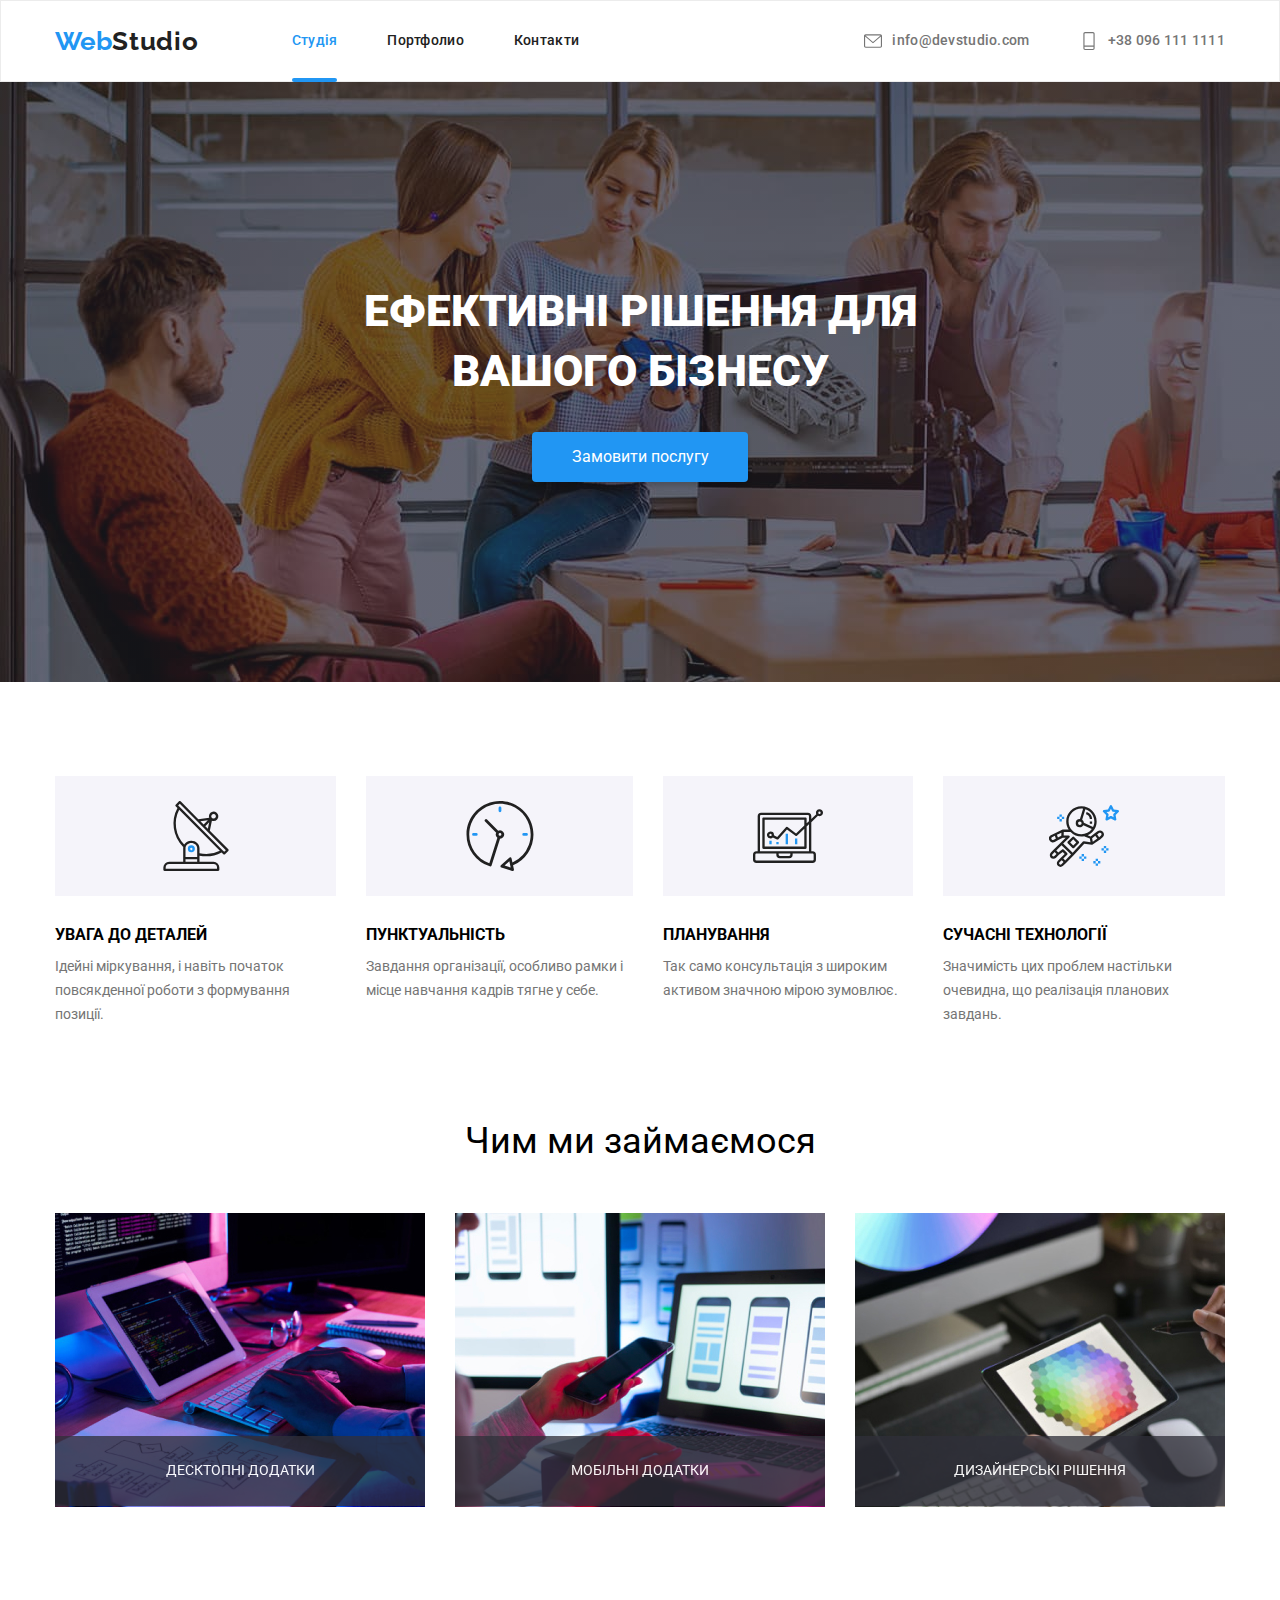
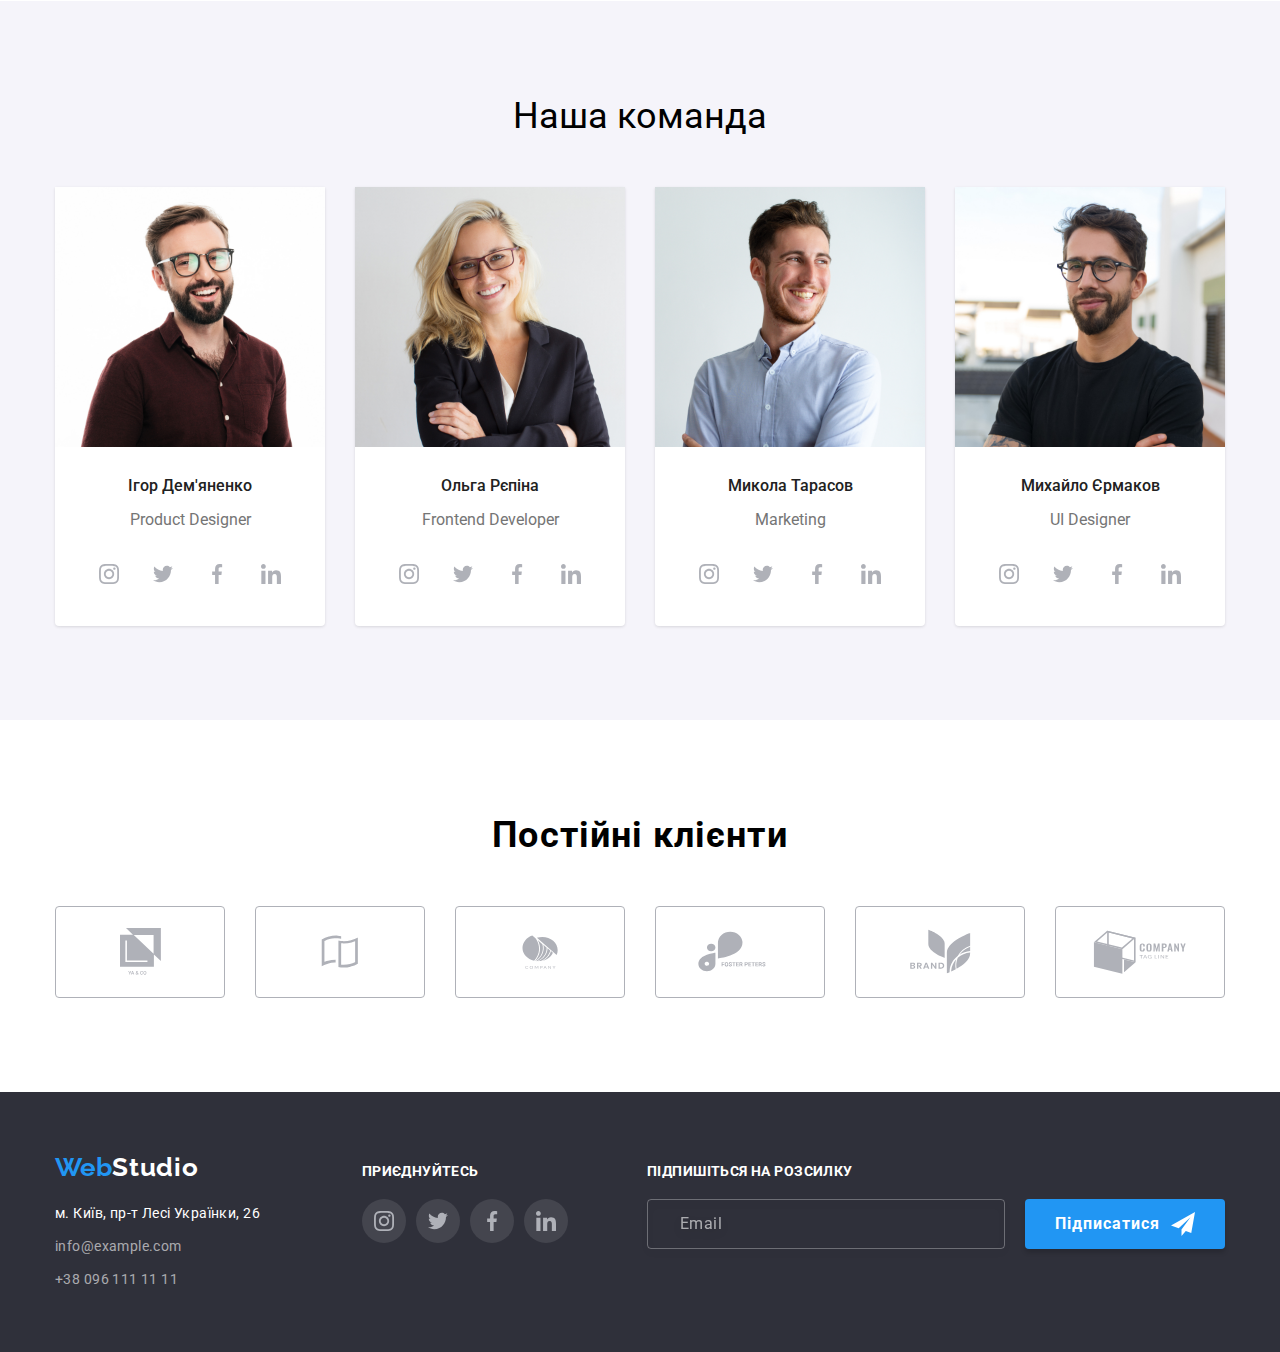
<file: index.html>
<!DOCTYPE html>
<html lang="en">
  <head>
    <meta charset="UTF-8" />
    <meta http-equiv="X-UA-Compatible" content="IE=edge" />
    <meta name="viewport" content="width=device-width, initial-scale=1.0" />

    <title>Home work 1</title>
    <link
      href="https://fonts.googleapis.com/css2?family=Raleway:wght@700&family=Roboto:wght@400;500;700;900&display=swap"
      rel="stylesheet"
    />
    <link />
    <link
      rel="stylesheet"
      href="https://cdnjs.cloudflare.com/ajax/libs/modern-normalize/1.1.0/modern-normalize.min.css"
    />
    <link rel="stylesheet" href="./css/styles.css" />
  </head>

  <body>
    <!-- Шапка сайта -->

    <header class="header">
      <div class="container">
        <nav class="main-nav">
          <a href="./index.html" class="logo"
            >Web<span class="logo-header current">Studio</span></a
          >

          <ul class="site-nav list">
            <li class="item">
              <a href="./index.html" class="link current studio">Студія</a>
            </li>
            <li class="item">
              <a href="./portfolio.html" class="link">Портфолио</a>
            </li>
            <li class="item">
              <a href="Контакты" class="link">Контакти</a>
            </li>
          </ul>

          <ul class="auth-nav list">
            <li class="item">
              <a href="mailto:info@devstudio.com" class="header__link__mail">
                <svg class="tech__link" width="18" height="18">
                  <use href="./images/symbol-defs.svg#icon-mailmin"></use></svg
                >info@devstudio.com
              </a>
            </li>

            <li class="item">
              <a href="tel:+380961111111" class="header__link__tel">
                <svg class="tech__link" width="18" height="18">
                  <use href=".//images/symbol-defs.svg#icon-telmin"></use></svg
                >+38 096 111 1111
              </a>
            </li>
          </ul>
        </nav>
      </div>
    </header>

    <main>
      <!-- Hero -->

      <section class="box-hero">
        <div class="box-text">
          <h1 class="text">Ефективні рішення для вашого бізнесу</h1>
          <div lass="hero-button">
            <button type="button" class="button-one" data-modal-open>
              Замовити послугу
            </button>
          </div>
        </div>
      </section>

      <!-- Описание приимуществ -->

      <section class="section">
        <div class="container">
          <div class="box-peculiarities"></div>
          <!-- <h2 class="text-main">Описание преимуществ</h2> -->

          <ul class="list-item">
            <li class="box-works-item">
              <h3 class="text-list">УВАГА ДО ДЕТАЛЕЙ</h3>
              <p class="text-script">
                Ідейні міркування, і навіть початок повсякденної роботи з
                формування позиції.
              </p>
            </li>

            <li class="box-works-item">
              <h3 class="text-list">ПУНКТУАЛЬНІСТЬ</h3>
              <p class="text-script">
                Завдання організації, особливо рамки і місце навчання кадрів
                тягне у себе.
              </p>
            </li>

            <li class="box-works-item">
              <h3 class="text-list">ПЛАНУВАННЯ</h3>
              <p class="text-script">
                Так само консультація з широким активом значною мірою зумовлює.
              </p>
            </li>

            <li class="box-works-item">
              <h3 class="text-list">СУЧАСНІ ТЕХНОЛОГІЇ</h3>
              <p class="text-script">
                Значимість цих проблем настільки очевидна, що реалізація
                планових завдань.
              </p>
            </li>
          </ul>
        </div>
      </section>

      <!-- Чем мы занимаемся -->

      <section class="section works">
        <div class="container">
          <h2 class="text-main">Чим ми займаємося</h2>
          <ul class="list-item">
            <li>
              <div class="works-images">
                <img
                  src="./images/работа за ноутом.jpg"
                  alt="Смартфон"
                  width="370"
                />
                <p class="works-images-text">Десктопні додатки</p>
              </div>
            </li>
            <li>
              <div class="works-images">
                <img src="./images/смартфон.jpg" alt="Смартфон" width="370" " />
                <p class="works-images-text">Мобільні додатки</p>
              </div>
            </li>
            <li>
              <div class="works-images">
                <img src="./images/планшет.jpg" alt="Планшет" width="370" " />
                <p class="works-images-text">Дизайнерські рішення</p>
              </div>
            </li>
          </ul>
        </div>
      </section>

      <!-- Наша команда -->

      <section class="section-team">
        <div class="container">
          <h2 class="text-main team">Наша команда</h2>
          <ul class="list-item section-name list">
            <li class="cards">
              <img src="./images/Igor.jpg" alt="Игорь дизайнер" width="270" />
              <h3 class="name">Ігор Дем'яненко</h3>
              <p class="text-job">Product Designer</p>
              <ul class="social__list">
                <li class="social__item">
                  <a
                    class="social__link"
                    href="#"
                    target="_blank"
                    aria-label="instagram"
                  >
                    <svg class="social__icon" width="20" height="20">
                      <use
                        href="./images/symbol-defs.svg#icon-instagrammin"
                      ></use>
                    </svg>
                  </a>
                </li>
                <li class="social__item">
                  <a
                    class="social__link"
                    href="#"
                    target="_blank"
                    aria-label="twitter"
                  >
                    <svg class="social__icon" width="20" height="20">
                      <use
                        href="./images/symbol-defs.svg#icon-twittermin"
                      ></use>
                    </svg>
                  </a>
                </li>
                <li class="social__item">
                  <a
                    class="social__link"
                    href="#"
                    target="_blank"
                    aria-label="facebook"
                  >
                    <svg class="social__icon" width="20" height="20">
                      <use
                        href="./images/symbol-defs.svg#icon-facebookmin"
                      ></use>
                    </svg>
                  </a>
                </li>
                <li class="social__item">
                  <a
                    class="social__link"
                    href="#"
                    target="_blank"
                    aria-label="linkedin"
                  >
                    <svg class="social__icon" width="20" height="20">
                      <use
                        href="./images/symbol-defs.svg#icon-linkedinmin"
                      ></use>
                    </svg>
                  </a>
                </li>
              </ul>
            </li>

            <li class="cards">
              <img
                src="./images/olga.jpg"
                alt="Ольга разработчик"
                width="270"
              />
              <h3 class="name">Ольга Рєпіна</h3>
              <p class="text-job">Frontend Developer</p>
              <ul class="social__list">
                <li class="social__item">
                  <a
                    class="social__link"
                    href="#"
                    target="_blank"
                    aria-label="instagram"
                  >
                    <svg class="social__icon" width="20" height="20">
                      <use
                        href="./images/symbol-defs.svg#icon-instagrammin"
                      ></use>
                    </svg>
                  </a>
                </li>
                <li class="social__item">
                  <a
                    class="social__link"
                    href="#"
                    target="_blank"
                    aria-label="twitter"
                  >
                    <svg class="social__icon" width="20" height="20">
                      <use
                        href="./images/symbol-defs.svg#icon-twittermin"
                      ></use>
                    </svg>
                  </a>
                </li>
                <li class="social__item">
                  <a
                    class="social__link"
                    href="#"
                    target="_blank"
                    aria-label="facebook"
                  >
                    <svg class="social__icon" width="20" height="20">
                      <use
                        href="./images/symbol-defs.svg#icon-facebookmin"
                      ></use>
                    </svg>
                  </a>
                </li>
                <li class="social__item">
                  <a
                    class="social__link"
                    href="#"
                    target="_blank"
                    aria-label="linkedin"
                  >
                    <svg class="social__icon" width="20" height="20">
                      <use
                        href="./images/symbol-defs.svg#icon-linkedinmin"
                      ></use>
                    </svg>
                  </a>
                </li>
              </ul>
            </li>

            <li class="cards">
              <img
                src="./images/Nikolay.jpg"
                alt="Николай маркетолог"
                width="270"
              />

              <h3 class="name">Микола Тарасов</h3>
              <p class="text-job">Marketing</p>
              <ul class="social__list">
                <li class="social__item">
                  <a
                    class="social__link"
                    href="#"
                    target="_blank"
                    aria-label="instagram"
                  >
                    <svg class="social__icon" width="20" height="20">
                      <use
                        href="./images/symbol-defs.svg#icon-instagrammin"
                      ></use>
                    </svg>
                  </a>
                </li>
                <li class="social__item">
                  <a
                    class="social__link"
                    href="#"
                    target="_blank"
                    aria-label="twitter"
                  >
                    <svg class="social__icon" width="20" height="20">
                      <use
                        href="./images/symbol-defs.svg#icon-twittermin"
                      ></use>
                    </svg>
                  </a>
                </li>
                <li class="social__item">
                  <a
                    class="social__link"
                    href="#"
                    target="_blank"
                    aria-label="facebook"
                  >
                    <svg class="social__icon" width="20" height="20">
                      <use
                        href="./images/symbol-defs.svg#icon-facebookmin"
                      ></use>
                    </svg>
                  </a>
                </li>
                <li class="social__item">
                  <a
                    class="social__link"
                    href="#"
                    target="_blank"
                    aria-label="linkedin"
                  >
                    <svg class="social__icon" width="20" height="20">
                      <use
                        href="./images/symbol-defs.svg#icon-linkedinmin"
                      ></use>
                    </svg>
                  </a>
                </li>
              </ul>
            </li>

            <li class="cards">
              <img
                src="./images/Mihail.jpg"
                alt="Михаил дизайнер"
                width="270"
              />
              <h3 class="name">Михайло Єрмаков</h3>
              <p class="text-job">UI Designer</p>
              <ul class="social__list">
                <li class="social__item">
                  <a
                    class="social__link"
                    href="#"
                    target="_blank"
                    aria-label="instagram"
                  >
                    <svg class="social__icon" width="20" height="20">
                      <use
                        href="./images/symbol-defs.svg#icon-instagrammin"
                      ></use>
                    </svg>
                  </a>
                </li>
                <li class="social__item">
                  <a
                    class="social__link"
                    href="#"
                    target="_blank"
                    aria-label="twitter"
                  >
                    <svg class="social__icon" width="20" height="20">
                      <use
                        href="./images/symbol-defs.svg#icon-twittermin"
                      ></use>
                    </svg>
                  </a>
                </li>
                <li class="social__item">
                  <a
                    class="social__link"
                    href="#"
                    target="_blank"
                    aria-label="facebook"
                  >
                    <svg class="social__icon" width="20" height="20">
                      <use
                        href="./images/symbol-defs.svg#icon-facebookmin"
                      ></use>
                    </svg>
                  </a>
                </li>
                <li class="social__item">
                  <a
                    class="social__link"
                    href="#"
                    target="_blank"
                    aria-label="linkedin"
                  >
                    <svg class="social__icon" width="20" height="20">
                      <use
                        href="./images/symbol-defs.svg#icon-linkedinmin"
                      ></use>
                    </svg>
                  </a>
                </li>
              </ul>
            </li>
          </ul>
        </div>
      </section>

      <!-- Постоянные клиенты -->

      <section class="section">
        <div class="container">
          <h2 class="our__clients">Постійні клієнти</h2>
          <div class="clients">
            <ul class="clients__size">
              <li class="client__cards">
                <a
                  class="client__item"
                  href="#"
                  target="_blank"
                  aria-label="uniononemin"
                >
                  <svg class="client__label" width="41" height="47">
                    <use href="./images/symbol-defs.svg#icon-uniononemin"></use>
                  </svg>
                </a>
              </li>
              <li class="client__cards">
                <a
                  class="client__item"
                  href="#"
                  target="_blank"
                  aria-label="uniontwomin"
                >
                  <svg class="client__label" width="38" height="34">
                    <use href="./images/symbol-defs.svg#icon-uniontwomin"></use>
                  </svg>
                </a>
              </li>
              <li class="client__cards">
                <a
                  class="client__item"
                  href="#"
                  target="_blank"
                  aria-label="unionthreemin"
                >
                  <svg class="client__label" width="38" height="34">
                    <use
                      href="./images/symbol-defs.svg#icon-unionthreemin"
                    ></use>
                  </svg>
                </a>
              </li>
              <li class="client__cards">
                <a
                  class="client__item"
                  href="#"
                  target="_blank"
                  aria-label="unionformin"
                >
                  <svg class="client__label" width="84" height="41">
                    <use href="./images/symbol-defs.svg#icon-unionformin"></use>
                  </svg>
                </a>
              </li>
              <li class="client__cards">
                <a
                  class="client__item"
                  href="#"
                  target="_blank"
                  aria-label="unionfivemin"
                >
                  <svg class="client__label" width="63" height="45">
                    <use
                      href="./images/symbol-defs.svg#icon-unionfivemin"
                    ></use>
                  </svg>
                </a>
              </li>
              <li class="client__cards">
                <a
                  class="client__item"
                  href="#"
                  target="_blank"
                  aria-label="unionsixmin"
                >
                  <svg class="client__label" width="94" height="44">
                    <use href="./images/symbol-defs.svg#icon-unionsixmin"></use>
                  </svg>
                </a>
              </li>
            </ul>
          </div>
        </div>
      </section>
    </main>

    <!-- Footer -->

    <footer class="footer">
      <div class="container container-wrap">
        <div class="place">
          <a href="./index.html" class="logo"
            >Web<span class="accent-footer">Studio</span></a
          >
          <address>
            <ul class="address">
              <li>
                <a
                  href="https://goo.gl/maps/P4V3GdsKR6i7VE34A"
                  target="_blank"
                  rel="noopener noreferrer"
                  class="map"
                  >м. Київ, пр-т Лесі Українки, 26</a
                >
              </li>

              <li>
                <a href="mailto:info@example.com" class="mail-footer"
                  >info@example.com</a
                >
              </li>

              <li>
                <a href="tel:+380961111111" class="tel-footer"
                  >+38 096 111 11 11</a
                >
              </li>
            </ul>
          </address>
        </div>

        <div class="footer__join">
          <p class="footer__title">ПРИЄДНУЙТЕСЬ</p>
          <ul class="social__list footer__social">
            <li class="social__item footer__social__item">
              <a
                class="social__link__"
                href="#"
                target="_blank"
                aria-label="instagram"
              >
                <svg class="social__icon" width="20" height="20">
                  <use href="./images/symbol-defs.svg#icon-instagrammin"></use>
                </svg>
              </a>
            </li>
            <li class="social__item footer__social__item">
              <a
                class="social__link"
                href="#"
                target="_blank"
                aria-label="twitter"
              >
                <svg class="social__icon" width="20" height="20">
                  <use href="./images/symbol-defs.svg#icon-twittermin"></use>
                </svg>
              </a>
            </li>
            <li class="social__item footer__social__item">
              <a
                class="social__link"
                href="#"
                target="_blank"
                aria-label="facebook"
              >
                <svg class="social__icon" width="20" height="20">
                  <use href="./images/symbol-defs.svg#icon-facebookmin"></use>
                </svg>
              </a>
            </li>
            <li class="social__item footer__social__item">
              <a
                class="social__link"
                href="#"
                target="_blank"
                aria-label="linkedin"
              >
                <svg class="social__icon" width="20" height="20">
                  <use href="./images/symbol-defs.svg#icon-linkedinmin"></use>
                </svg>
              </a>
            </li>
          </ul>
        </div>

        <div class="footer__title__list">
          <p class="footer__title__mail">ПІДПИШІТЬСЯ НА РОЗСИЛКУ</p>

          <form>
            <label class="label__footer" for="input__email">
              <span class="label__text__footer"></span>
            </label>
            <div class="field__footer">
              <input
                placeholder="Email"
                class="field__input__footer"
                type="email"
                name="email"
                id="input__email"
              />

              <button class="button__footer" type="button">
                Підписатися
                <svg class="twitter__flight" width="24" height="24">
                  <use href="./images/symbol-defs 2.svg#icon-twitt-min"></use>
                </svg>
              </button>
            </div>
          </form>
        </div>
      </div>
    </footer>
  </body>
</html>

<!-- Модальное окно -->

<div class="backdrop is-hidden" data-modal>
  <div class="modal">
    <button class="modal__close" data-modal-close>
      <svg class="close__icon" width="11" height="11">
        <use href="./images/symbol-defs.svg#icon-cross"></use>
      </svg>
    </button>

    <form class="form">
      <p class="form__title">Залиште свої дані, ми вам передзвонимо</p>

      <label class="label" for="input__menmin">
        <span class="label__text">Ім'я</span>
      </label>

      <div class="field">
        <input
          class="field__input input"
          type="text"
          name="name"
          id="input__menmin"
        />
        <svg class="field__icon" width="12" height="12">
          <use href="./images/symbol-defs 2.svg#icon-man-min"></use>
        </svg>
      </div>

      <label class="label" for="input__telmodmin">
        <span class="label__text">Телефон</span>
      </label>

      <div class="field">
        <input
          class="field__input input"
          type="tel"
          name="tel"
          id="input__telmodmin"
        />
        <svg class="field__icon" width="12" height="12">
          <use href="./images/symbol-defs 2.svg#icon-tel-min"></use>
        </svg>
      </div>

      <label class="label" for="input__envelopemin">
        <span class="label__text">Пошта</span>
      </label>

      <div class="field">
        <input
          class="field__input input"
          type="email"
          name="email"
          id="input__envelopemin"
        />
        <svg class="field__icon" width="12" height="12">
          <use href="./images/symbol-defs 2.svg#icon-mail-min"></use>
        </svg>
      </div>

      <label class="label" for="message">
        <span class="label__text">Коментар</span>
      </label>
      <textarea
        class="message input"
        id="message"
        placeholder="Введіть текст"
      ></textarea>

      <label class="checkbox-label">
        <input class="checkbox" type="checkbox" name="privacy" />

        <span class="checkbox__icon"> </span>
        <span class="privacy__text">
          Погоджуюся з розсилкою та приймаю
          <a class="privacy__link" href="#">Умови договору</a>
        </span>
      </label>
      <div class="button__modal__block">
        <button class="button__modal" type="submit">Відправити</button>
      </div>
    </form>
  </div>
</div>

<script src="./modal.js"></script>
</file>
<file: css/styles.css>
html,
body,
div,
span,
applet,
object,
iframe,
h1,
h2,
h3,
h4,
h5,
h6,
p,
blockquote,
pre,
a,
abbr,
acronym,
address,
big,
cite,
code,
html,
body,
div,
span,
applet,
object,
iframe,
h1,
h2,
h3,
h4,
h5,
h6,
p,
blockquote,
pre,
a,
abbr,
acronym,
address,
big,
cite,
code,
del,
dfn,
em,
img,
ins,
kbd,
q,
s,
samp,
small,
strike,
strong,
sub,
sup,
tt,
var,
b,
u,
i,
center,
dl,
dt,
dd,
ol,
ul,
li,
fieldset,
form,
label,
legend,
table,
caption,
tbody,
tfoot,
thead,
tr,
th,
td,
article,
aside,
canvas,
details,
embed,
figure,
figcaption,
footer,
header,
hgroup,
menu,
nav,
output,
ruby,
section,
summary,
time,
mark,
audio,
video {
  margin: 0;
  padding: 0;
  border: 0;
  font-size: 100%;
  font: inherit;
  vertical-align: baseline;
}

html {
  box-sizing: border-box;
  margin: 0;
  padding: 0;
  border: 0;
  font-size: 100%;
  font: inherit;
  font-weight: normal;
  vertical-align: baseline;
}

img {
  display: block;
  max-width: 100%;
  height: auto;
}

*,
*::before,
*::after {
  box-sizing: inherit;
}

:root {
  --background-color: #ffffff;
  --secondary-background-color: #2f303a;
  --primary-color: #212121;
  --secondary-color: #2196f3;
  --buttons-color: #f5f4fa;
  --contacts-color: #757575;
  --transition-duration: 250ms;
  --transition-timing-function: cubic-bezier(0.4, 0, 0.2, 1);
}

body {
  font-family: "Roboto", sans-serif;
  font-size: 14px;
  font-style: normal;
  font-weight: 400;
  line-height: 1.17;
}

.container {
  max-width: 1200px;
  width: 100%;
  margin: 0 auto;
  padding-left: 15px;
  padding-right: 15px;
}

button {
  cursor: pointer;
}

/* Хэдер */

.header {
  background-color: var(--background-color);
  border: 1px solid rgba(236, 236, 236, 1);
}

.main-nav {
  display: flex;
  justify-content: center;
  align-items: center;
}

ul {
  list-style: none;
  margin: 0;
  padding: 0;
}

.logo:hover {
  color: var(--secondary-color);
}

.logo {
  font-family: "Raleway";
  font-size: 26px;
  font-weight: bold;
  text-decoration: none;
  padding-left: 0px;
  padding-top: 0px;
  margin-right: 93px;
  padding-top: 0px;
  padding-bottom: 0px;
  color: var(--secondary-color);

  transition-duration: var(--transition-duration);
  transition-timing-function: var(--transition-timing-function);
}

.logo-header {
  font-family: "Raleway";
  font-size: 26px;
  font-weight: bold;
  letter-spacing: 0.03em;
  color: var(--primary-color);

  transition-duration: var(--transition-duration);
  transition-timing-function: var(--transition-timing-functio);
}

.logo-header:hover {
  color: var(--secondary-color);
}

.header .link.current.studio:hover,
.header .link.current.studio:focus {
  color: var(--secondary-color);
}

.header .link:hover,
.header .link:focus {
  color: var(--secondary-color);
}

.link-mail {
  text-decoration: none;
  color: var(--contacts-color);
}

/* Навигация */

.item .current {
  position: relative;
  text-decoration: none;
  color: var(--primary-color);
}

.item .current::after {
  content: "";
  display: block;
  position: absolute;
  left: 0;
  top: 46px;
  width: 100%;
  height: 4px;
  border-radius: 2px;
  background-color: var(--secondary-color);
}

.item .studio {
  position: relative;
  text-decoration: none;
  color: var(--primary-color);
}

.item .studio::after {
  content: "";
  position: absolute;
  left: 0;
  top: 46px;

  display: block;
  width: 100%;
  height: 4px;
  border-radius: 2px;
  background-color: var(--secondary-color);
}

.link {
  font-weight: 500px;
  font-size: 14px;
  letter-spacing: 2%;
  text-decoration: none;
  color: var(--primary-color);
}

.site-nav .link.studio {
  color: rgba(33, 150, 243, 1);
}

.site-nav.list {
  display: flex;
  width: 16px;
  line-height: 1.14;
  letter-spacing: 0.02em;
  font-weight: 500;

  transition-duration: var(--transition-duration);
  transition-timing-function: var(--transition-timing-function);
}

.site-nav .list:not(first-child) {
  color: var(--secondary-color);
}

.site-nav .item {
  /* padding-top: 30px;
  padding-bottom: 30px; */
  margin-right: 50px;
}
.site-nav .item:last-child {
  margin-right: 0;
}

.studio .link {
  color: var(--secondary-color);
}

.portfolio {
  color: var(--primary-color);
}

/* Навигация */

.auth-nav.list {
  display: flex;
  margin-left: auto;
  font-weight: 500;
  font-size: 100%;
  line-height: 1.14;
  letter-spacing: 0.02em;
}

.auth-nav .mail {
  margin-right: 0px;
  margin-left: 0px;
}
.a.link {
  padding-top: 32px;
  padding-bottom: 32px;
}
.auth-nav .tel {
  margin-right: 0px;
  margin-left: 50px;
}

.header__link__mail,
.header__link__tel {
  font-weight: 500px;
  font-size: 14px;
  letter-spacing: 2%;
  display: flex;
  justify-content: center;
  align-items: center;
  padding-top: 31px;
  padding-bottom: 31px;
  gap: 10px;
  text-decoration: none;
  color: var(--contacts-color);
}

.item .auth-nav {
  padding-top: 31px;
  padding-bottom: 31px;
  display: flex;
  justify-content: center;
}
.auth-nav .item + .item {
  margin-left: 50px;
  padding-top: 0px;
  padding-bottom: 0px;
}

.header__link__mail:focus,
.header__link__mail:hover {
  color: var(--secondary-color);
}

.header__link__tel:focus,
.header__link__tel:hover {
  color: var(--secondary-color);
}

.tech__link {
  fill: currentColor;
}

/* Герой */

.section {
  padding-top: 94px;
  padding-bottom: 94px;
}

.box-hero {
  max-width: 1600px;
  height: 600px;
  margin: 0 auto;
  background-size: contain;
  padding-top: 0px;
  padding-bottom: 94px;

  background-image: linear-gradient(
      rgba(47, 48, 58, 0.4),
      rgba(47, 48, 58, 0.4)
    ),
    url(../images/шапка.jpg);
  background-repeat: no-repeat;
  background-size: cover;
  background-color: var(--primary-color);
}

.box-text {
  padding-top: 200px;
  text-align: center;
  max-width: 696px;
  margin: auto;
}

.text {
  padding: 0px 0px;
  margin-bottom: 30px;
  text-transform: uppercase;
  font-weight: 900;
  font-size: 44px;
  line-height: 1.36;
  letter-spacing: 6%;
  color: var(--background-color);
}

.hero-batton {
  display: flex;
  justify-content: center;
}

.hero-text {
  text-align: center;
  max-width: 696px;
  margin: auto;
  padding: 200px 0px;
}

/* hero button */

.button-one {
  width: 216px;
  height: 50px;
  border-radius: 4px;

  /* display: flex; */
  margin-top: 0px;
  margin-bottom: 0px;
  padding: 10px 32px;
  text-align: center;
  border: transparent;

  text-decoration: none;

  font-weight: 700px;
  font-size: 16px;
  line-height: 1.9;
  text-align: center;
  letter-spacing: 6%;
  color: var(--background-color);

  background-color: var(--secondary-color);
  box-shadow: 0px 4px 4px rgba(0, 0, 0, 0.15);

  transition-duration: var(--transition-duration);
  transition-timing-function: var(--transition-timing-function);
}

/* Описание преимуществ */

.list-item {
  display: flex;
  justify-content: center;
  gap: 30px;
}

.box-works-item::before {
  display: block;
  content: "";
  height: 120px;
  background: var(--buttons-color);
  background-image: url(../images/attentionmin.svg);
  background-repeat: no-repeat;
  background-position: center;
  margin-bottom: 30px;
}

.box-works-item:nth-child(2)::before {
  background-image: url(../images/oclockmin.svg);
}
.box-works-item:nth-child(3)::before {
  background-image: url(../images/planningmin.svg);
}
.box-works-item:nth-child(4)::before {
  background-image: url(../images/technologymin.svg);
}

.text-list {
  font-weight: bold;
  line-height: 1.14;
  font-size: 16px;
  margin-bottom: 10px;
}

.text-script {
  font-size: 14px;
  line-height: 1.72;
  color: var(--contacts-color);
}

.section-title-picture {
  width: 1200px;
  padding-left: 0px;
  padding-right: 0px;
}

.section.works {
  padding-top: 0;
}

/* Чем мы занимаемся */

.text-main {
  font-weight: 700px;
  font-size: 36px;
  line-height: 1.17;
  letter-spacing: 3%;
  margin-top: 0px;
  margin-bottom: 0px;
  text-align: center;
  margin-bottom: 50px;
}

.list-item {
  display: flex;
  justify-content: center;
  gap: 30px;
  width: 1170px;
  padding-left: 0px;
  padding-right: 0px;
}

.works-images {
  display: flex;
}

.works-images-text {
  display: flex;
  justify-content: center;
  width: 370px;
  height: 70px;
  text-transform: uppercase;

  color: rgba(255, 255, 255, 1);

  align-items: center;
  position: absolute;
  transform: translate(0, 223px);

  background: rgba(47, 48, 58, 0.8);
  opacity: 0.95;
  z-index: 1;
}

/* Наша команда */

.section-team {
  padding-top: 94px;
  padding-bottom: 94px;
  background-color: var(--buttons-color);
}

.cards {
  background-color: rgba(255, 255, 255, 1);
  box-shadow: 0px 2px 1px 0px rgba(0, 0, 0, 0.2);
  box-shadow: 0px 1px 1px 0px rgba(0, 0, 0, 0.14);
  box-shadow: 0px 1px 3px 0px rgba(0, 0, 0, 0.12);
  border-radius: 0px 0px 4px 4px;
  transition-duration: var(--transition-duration);
  transition-timing-function: var(--transition-timing-function);
}

.list-item {
  display: flex;
  justify-content: center;
  gap: 30px;
  width: 1170px;
  padding-left: 0px;
  padding-right: 0px;
}

.name {
  font-weight: 500;
  font-size: 16px;
  line-height: 1.17;
  margin-top: 30px;
  text-align: center;
  color: var(--primary-color);
}

.text-job {
  font-size: 16px;
  line-height: 1.9;
  font-style: normal;
  margin-top: 10px;
  text-align: center;
  margin-bottom: 16px;
  color: var(--contacts-color);
}

.social__list {
  display: flex;
  justify-content: space-evenly;
  align-content: center;
  align-items: baseline;
  gap: 10px;
  margin-bottom: 30px;
  margin-right: 32px;
  margin-left: 32px;
  color: rgba(175, 177, 184, 1);
}

.social__item {
  display: flex;
  justify-content: center;
  align-items: center;
  gap: 10px;
  border-radius: 50%;
  width: 44px;
  height: 44px;
  background-color: rgba(255, 255, 255, 0.1);

  transition-duration: var(--transition-duration);
  transition-timing-function: var(--transition-timing-function);
}

.social__item:hover,
.social__item:focus {
  background-color: var(--secondary-color);
}
.social__item:hover .social__icon {
  fill: var(--background-color);
}

.social__icon {
  display: flex;
  justify-content: center;
  align-items: center;
  fill: currentColor;

  width: 20px;
  height: 20px;
  background-position: 50%;

  color: rgb(26, 178, 195);
  fill: rgba(175, 177, 184, 1);

  transition-duration: var(--transition-duration);
  transition-timing-function: var(--transition-timing-function);
}

/* Наши клиенты */

.our__clients {
  font-family: Roboto;
  font-size: 36px;
  font-weight: 700;
  line-height: 42px;
  letter-spacing: 0.03em;
  text-align: center;
  margin-bottom: 50px;
}

.clients {
  display: flex;
  justify-content: center;
}

.clients__size {
  display: flex;
  justify-content: center;
  gap: 30px;
}

.client__cards {
  width: 170px;
  height: 92px;
  /* border-radius: 4px; */
}

.client__label {
  fill: currentColor;
}

.client__item {
  display: flex;
  align-items: center;
  justify-content: center;
  border-radius: 4px;

  width: 100%;
  height: 100%;

  color: #afb1b8;
  border: 1px solid #afb1b8;
  transition: color 250ms cubic-bezier(0.4, 0, 0.2, 1);
}

.client__item:hover,
.client__item:focus {
  color: var(--secondary-color);
  border: 1px solid var(--secondary-color);
}

/* Footer */

.cont__footer {
  display: flex;
}

.footer {
  background-color: var(--secondary-background-color);
  padding-top: 60px;
  padding-bottom: 60px;
}

.logo-footer .accent-footer:focus,
.logo-footer .accent-footer:hover {
  color: var(--secondary-color);
}

.logo-footer {
  font-family: "Raleway";
  font-size: 26px;
  font-weight: bold;
  text-decoration: none;
  padding-left: 0px;
  padding-top: 0px;
  margin: 0;
  padding-top: 32px;
  padding-bottom: 32px;
  color: var(--secondary-color);
  transition-duration: var(--transition-duration);
  transition-timing-function: var(--transition-timing-function);
}

.accent-footer {
  font-family: "Raleway";
  font-size: 26px;
  font-weight: bold;
  line-height: 0px;
  letter-spacing: 0.03em;
  text-align: left;
  color: var(--background-color);
  transition-duration: var(--transition-duration);
  transition-timing-function: var(--transition-timing-function);
}

.map:focus,
.map:hover {
  color: var(--secondary-color);
}

.map {
  display: inline-block;
  margin-top: 20px;
  font-style: normal;
  font-weight: 400;
  font-size: 14px;
  line-height: 1.71;
  letter-spacing: 0.03em;
  text-decoration: none;
  color: var(--background-color);
  transition-duration: var(--transition-duration);
  transition-timing-function: var(--transition-timing-function);
}

.mail-footer {
  display: inline-block;
  margin-top: 9px;
  font-style: normal;
  font-weight: 400;
  font-size: 14px;
  line-height: 1.71;
  text-decoration: none;
  letter-spacing: 0.03em;
  color: rgba(255, 255, 255, 0.6);
  transition-duration: var(--transition-duration);
  transition-timing-function: var(--transition-timing-function);
}

.tel-footer {
  font-style: normal;
  font-size: 14px;
  line-height: 1.71;
  text-decoration: none;
  letter-spacing: 0.03em;
  display: inline-block;
  margin-top: 9px;
  color: rgba(255, 255, 255, 0.6);
}

.tel-footer:focus,
.tel-footer:hover {
  color: var(--secondary-color);
}

.mail-footer:focus,
.mail-footer:hover {
  color: var(--secondary-color);
}

.footer__join {
  margin-left: 70px;
}

.footer__social {
  margin: 0;
}

.footer__title {
  color: var(--background-color);
  margin-bottom: 20px;
}

.social__item__footer:hover,
.social__item__footer:focus {
  background-color: #f3212f;
}
.social__item__footer:hover .social__icon {
  fill: #ffffff;
}
.social__item__footer {
  border-radius: 50%;
  width: 44px;
  height: 44px;
  display: flex;
  justify-content: center;
  align-items: center;
  background: rgba(255, 255, 255, 0.1);
  transition-duration: var(--transition-duration);
  transition-timing-function: var(--transition-timing-function);
}

.container-wrap {
  display: flex;
  align-items: baseline;
}

/* Присоединяйтесь */

.footer__title__list {
  margin-left: auto;

  font-weight: 700;
  font-size: 14px;

  letter-spacing: 0.03em;

  color: rgba(255, 255, 255, 1);
}

.footer__title__mail {
  display: inline-block;
  padding-bottom: 20px;
}

.footer__title {
  font-weight: 700;
  font-size: 14px;
  letter-spacing: 0.03em;
}

.field__footer {
  display: flex;
}

.field__input__footer {
  width: 358px;
  height: 50px;
  border: 1px solid rgba(255, 255, 255, 0.3);
  filter: drop-shadow(0px 4px 4px rgba(0, 0, 0, 0.15));
  border-radius: 4px;
  background-color: transparent;
}
.field__input__footer::placeholder {
  font-family: "Roboto";
  font-style: normal;
  font-weight: 400;
  font-size: 16px;
  line-height: 20px;
  /* identical to box height, or 125% */

  display: flex;
  align-items: center;
  letter-spacing: 0.03em;
  padding-left: 30px;

  color: rgba(255, 255, 255, 0.6);
}

.button__footer {
  width: 200px;
  height: 50px;
  margin-left: 20px;
  padding: 10px 28px;

  justify-content: space-between;

  font-weight: 700;
  font-size: 16px;
  line-height: 1.87;
  /* identical to box height, or 188% */

  display: flex;
  align-items: center;
  text-align: center;
  letter-spacing: 0.06em;

  color: #ffffff;

  background: rgba(33, 150, 243, 1);
  box-shadow: 0px 4px 4px rgba(0, 0, 0, 0.15);
  border-radius: 4px;
  border-color: transparent;
}

.twitter__flight {
  fill: currentColor;
}

/* Портфолио */

.section {
  padding-top: 94px;
  padding-bottom: 94px;
}

.button-box {
  display: flex;
  justify-content: center;
  cursor: pointer;
  margin-bottom: 50px;
  gap: 8px;
}

.button-nav {
  margin-bottom: 0px;
}

.social__item:hover,
.social__item:focus {
  background-color: var(--secondary-color);
}

.buttons {
  font-family: "Roboto";
  font-weight: 500;
  font-size: 16px;
  cursor: pointer;
  min-height: 38px;
  padding: 6px 22px;
  border-radius: 4px;
  background: var(--buttons-color);
  border: transparent;

  transition-duration: var(--transition-duration);
  transition-timing-function: var(--transition-timing-function);
}

.buttons:hover,
.buttons:focus {
  box-shadow: 0px 1px 1px rgba(0, 0, 0, 0.12), 0px 4px 4px rgba(0, 0, 0, 0.06),
    1px 4px 6px rgba(0, 0, 0, 0.16);
  cursor: pointer;

  transition-property: var(--background-color);
  background-color: var(--secondary-color);
  border-radius: 4px;
  color: var(--background-color);
}

.blue .buttons:hover {
  border: 1px solid var(--secondary-color);
  border-radius: 4px;
}

.blue {
  background: var(--secondary-color);
  box-shadow: 0px 2px 2px 0px rgba(0, 0, 0, 0.12);

  box-shadow: 0px 1px 2px 0px rgba(0, 0, 0, 0.08);

  box-shadow: 0px 3px 1px 0px rgba(0, 0, 0, 0.1);

  font-family: "Roboto";
  font-style: normal;
  font-weight: 500;
  font-size: 16px;
  line-height: 26px;
  text-align: center;
  letter-spacing: 0.03em;
  line-height: 1.62;
  color: var(--background-color);
  cursor: pointer;
  transition-duration: var(--transition-duration);
  transition-timing-function: var(--transition-timing-function);
}

.blue:hover,
.blue:focus {
  border-radius: 4px;
  color: var(--background-color);
}

/* Картинки */

.section_title {
  display: flex;
  flex-wrap: wrap;
  gap: 30px;
}

.section__title__card {
  flex-basis: calc((100% - 30px * 2) / 3);

  transition-duration: var(--transition-duration);
  transition-timing-function: var(--transition-timing-function);
}

.section__title__card:hover {
  box-shadow: 0px 1px 1px rgba(0, 0, 0, 0.12), 0px 4px 4px rgba(0, 0, 0, 0.06),
    1px 4px 6px rgba(0, 0, 0, 0.16);
  cursor: pointer;
}
.section__title__card:hover .text__overlay {
  transform: translateY(0);
}

.link:focus .text__overlay {
  transform: translateY(0);
}

.product-thumb {
  position: relative;
  overflow: hidden;
}

.product-paragraf {
  position: absolute;

  width: 100%;
  height: 100%;
  /* top: 0; */
  bottom: 0;
  padding: 63px 24px;

  font-family: "Roboto";
  font-style: normal;
  font-weight: 400;
  font-size: 18px;
  line-height: 1.56;

  letter-spacing: 0.03em;
  color: var(--background-color);

  letter-spacing: 0.03em;
  color: var(--background-color);
  transform: translateY(100%);

  background-color: rgba(33, 150, 243, 0.9);
  transition-duration: var(--transition-duration);
  transition-timing-function: var(--transition-timing-function);
}

.section__title__card:hover .product-paragraf {
  transform: translateY(0);
}

.card-signature {
  display: block;
  outline: 1px solid #eeeeee;
  text-align: left;
  padding-top: 20px;
  padding-left: 24px;
  padding-right: 24px;
  padding-bottom: 20px;
}

.text-image {
  font-weight: bold;
  font-size: 18px;
  line-height: 2;
  letter-spacing: 0.06em;
  margin-top: 0px;
  padding-bottom: 4px;

  transition-duration: var(--transition-duration);
  transition-timing-function: var(--transition-timing-function);
}

.text-description {
  font-weight: normal;
  font-size: 16px;
  line-height: 1.88;
  margin-bottom: 0;
  margin-top: 0;
  color: var(--contacts-color);

  transition-duration: var(--transition-duration);
  transition-timing-function: var(--transition-timing-function);
}

.place__portfolio {
  margin-bottom: 94px;
}

/* Модальное окно */

.backdrop {
  position: fixed;
  top: 0;
  left: 0;
  width: 100%;
  height: 100vh;
  visibility: visible;
  background-color: rgba(0, 0, 0, 0.2);

  opacity: 1;
  transition: opacity 250ms cubic-bezier(0.4, 0, 0.2, 1);
}

.backdrop.is-hidden {
  visibility: hidden;
  opacity: 0;
  pointer-events: none;
}

.backdrop.is-hidden.modal {
  transform: translate(-50%, -50%) scale(0.9);
}

.modal {
  position: absolute;
  padding: 40px;
  min-width: 528px;
  height: 581px;
  top: 50%;
  left: 50%;

  border-radius: 4px;
  background: var(--background-color);
  box-shadow: 0px 1px 3px rgba(0, 0, 0, 0.12), 0px 1px 1px rgba(0, 0, 0, 0.14),
    0px 2px 1px rgba(0, 0, 0, 0.2);

  transform: translate(-50%, -50%);
  transition-duration: var(--transition-duration);
  transition-timing-function: var(--transition-timing-function);
}

.modal__close {
  position: absolute;
  width: 30px;
  height: 30px;
  display: flex;
  justify-content: center;
  align-items: center;
  top: 8px;
  right: 8px;
  padding: 0;
  cursor: pointer;
  border: 1px solid rgba(0, 0, 0, 0.1);
  border-radius: 50%;
  background-color: transparent;
}

.modal__close:hover {
  border-color: var(--secondary-color);
  color: var(--secondary-color);
}

.modal__close:hover .close__icon {
  fill: currentColor;
}

/* form */

.form__title {
  font-weight: 700;
  font-size: 20px;
  line-height: 1.15;
  text-align: center;
  letter-spacing: 0.03em;

  color: var(--primery-text-color);
}
.label {
  display: block;
  padding-top: 10px;
  padding-bottom: 2px;
}
.label__text {
  font-size: 12px;
  line-height: 1.6;
  letter-spacing: 0.01em;
  color: #757575;
}

.field {
  position: relative;
}

.field__icon {
  position: absolute;
  left: 12px;
  top: 50%;
  transform: translateY(-50%);
}

.field__input:hover,
.field__input:focus {
  border-color: var(--secondary-color);
}

.field__input:hover + .field__icon,
.field__input:focus + .field__icon {
  fill: var(--secondary-color);
}

.input {
  width: 100%;
  border: 1px solid rgba(33, 33, 33, 0.2);
  border-radius: 4px;

  outline: transparent;
  transition: fill var(--transition-duration) var(--transition-timing-function);
}

.input:focus {
  border-color: var(--secondary-color);
}

.field__input {
  padding: 11px 15px 11px 32px;
}

.field__input:focus {
  border-color: var(--secondary-color);
}

.message {
  padding: 12px 16px;
  height: 120px;
  resize: none;
  margin-bottom: 20px;
}
.message::placeholder {
  font-size: 12px;
  line-height: 1.16;
  letter-spacing: 0.01em;

  color: rgba(117, 117, 117, 0.5);
}

/* checkbox */

.checkbox-label {
  display: flex;
  align-items: center;
  margin-bottom: 30px;
  margin-left: 13px;
}
.checkbox {
  position: absolute;
  appearance: none;
}

.checkbox:checked ~ .checkbox__icon {
  background-image: url("../images/chekboxblue.svg");
  background-size: 16px 15px;
  background-position: center;
  background-repeat: no-repeat;
  background-color: var(--secondary-color);
}

.checkbox:checked + .checkbox__icon {
  border: 2px solid var(--secondary-color);
  background-color: var(--secondary-color);
  background-image: url("../images/v.svg");
  background-repeat: no-repeat;
  background-position: center;
}

.privacy__wrapp {
  display: flex;
  align-items: center;
  justify-content: center;
  width: 15px;
  height: 14px;
  border: 1px solid;
  border-radius: 2px;
}
.checkbox__icon {
  display: inline-block;

  width: 16px;
  border: 2px solid var(--primary-color);
  height: 15px;

  border-radius: 4px;
  cursor: pointer;
}

.privacy__text {
  margin-left: 8px;
  font-size: 14px;
  cursor: pointer;
  line-height: 1.71;
  letter-spacing: 0.03em;
  color: #757575;
}

.privacy__link {
  color: var(--secondary-color);
}

.button__modal__block {
  display: flex;
  justify-content: center;
  height: 50px;
}
.button__modal {
  display: flex;
  justify-content: center;
  align-items: center;

  min-width: 200px;
  height: 50px;
  border-radius: 4px;
  border: transparent;

  background: var(--secondary-color);
  box-shadow: 0px 4px 4px rgba(0, 0, 0, 0.15);

  margin-top: 0;
  margin-bottom: 0;
  padding: 10px 52px;
  text-align: center;

  font-weight: 700;

  line-height: 1.88;
  letter-spacing: 0.06em;
  color: #ffffff;
  cursor: pointer;
}
</file>
